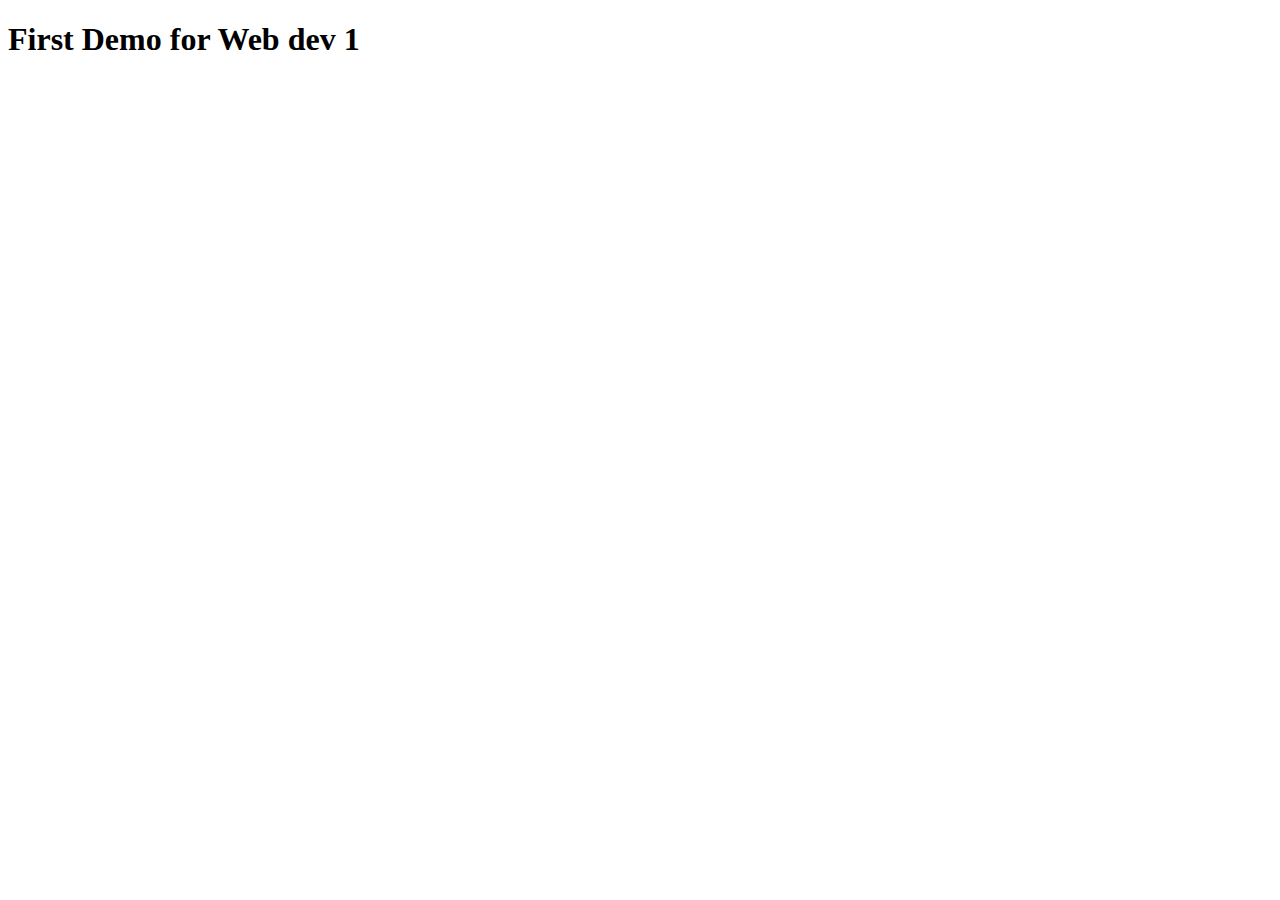
<file: demo/index.html>
<!DOCTYPE html>
<html lang="en">
<head>
    <meta charset="UTF-8">
    <meta name="viewport" content="width=device-width, initial-scale=1.0">
    <title>First Webpage</title>
</head>
<body>
    <h1>First Demo for Web dev 1 </h1>
</body>
</html>
</file>
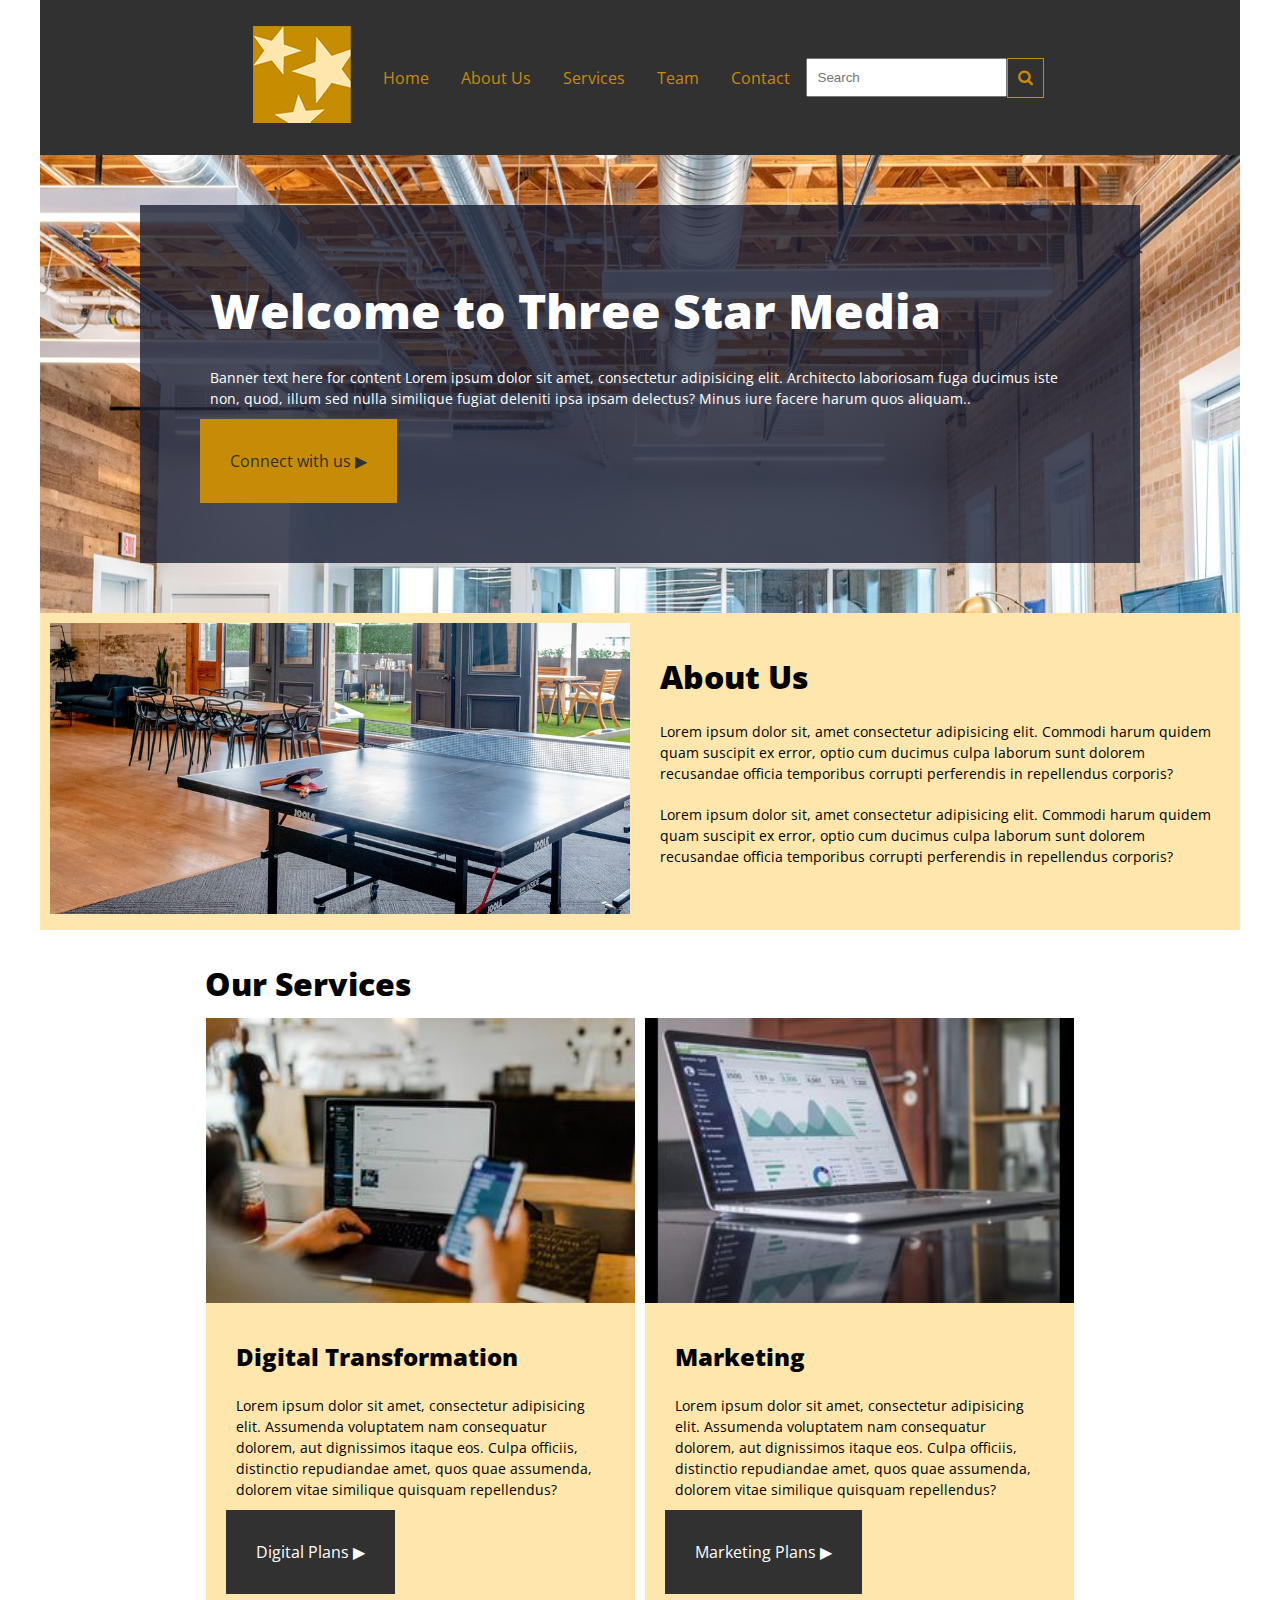
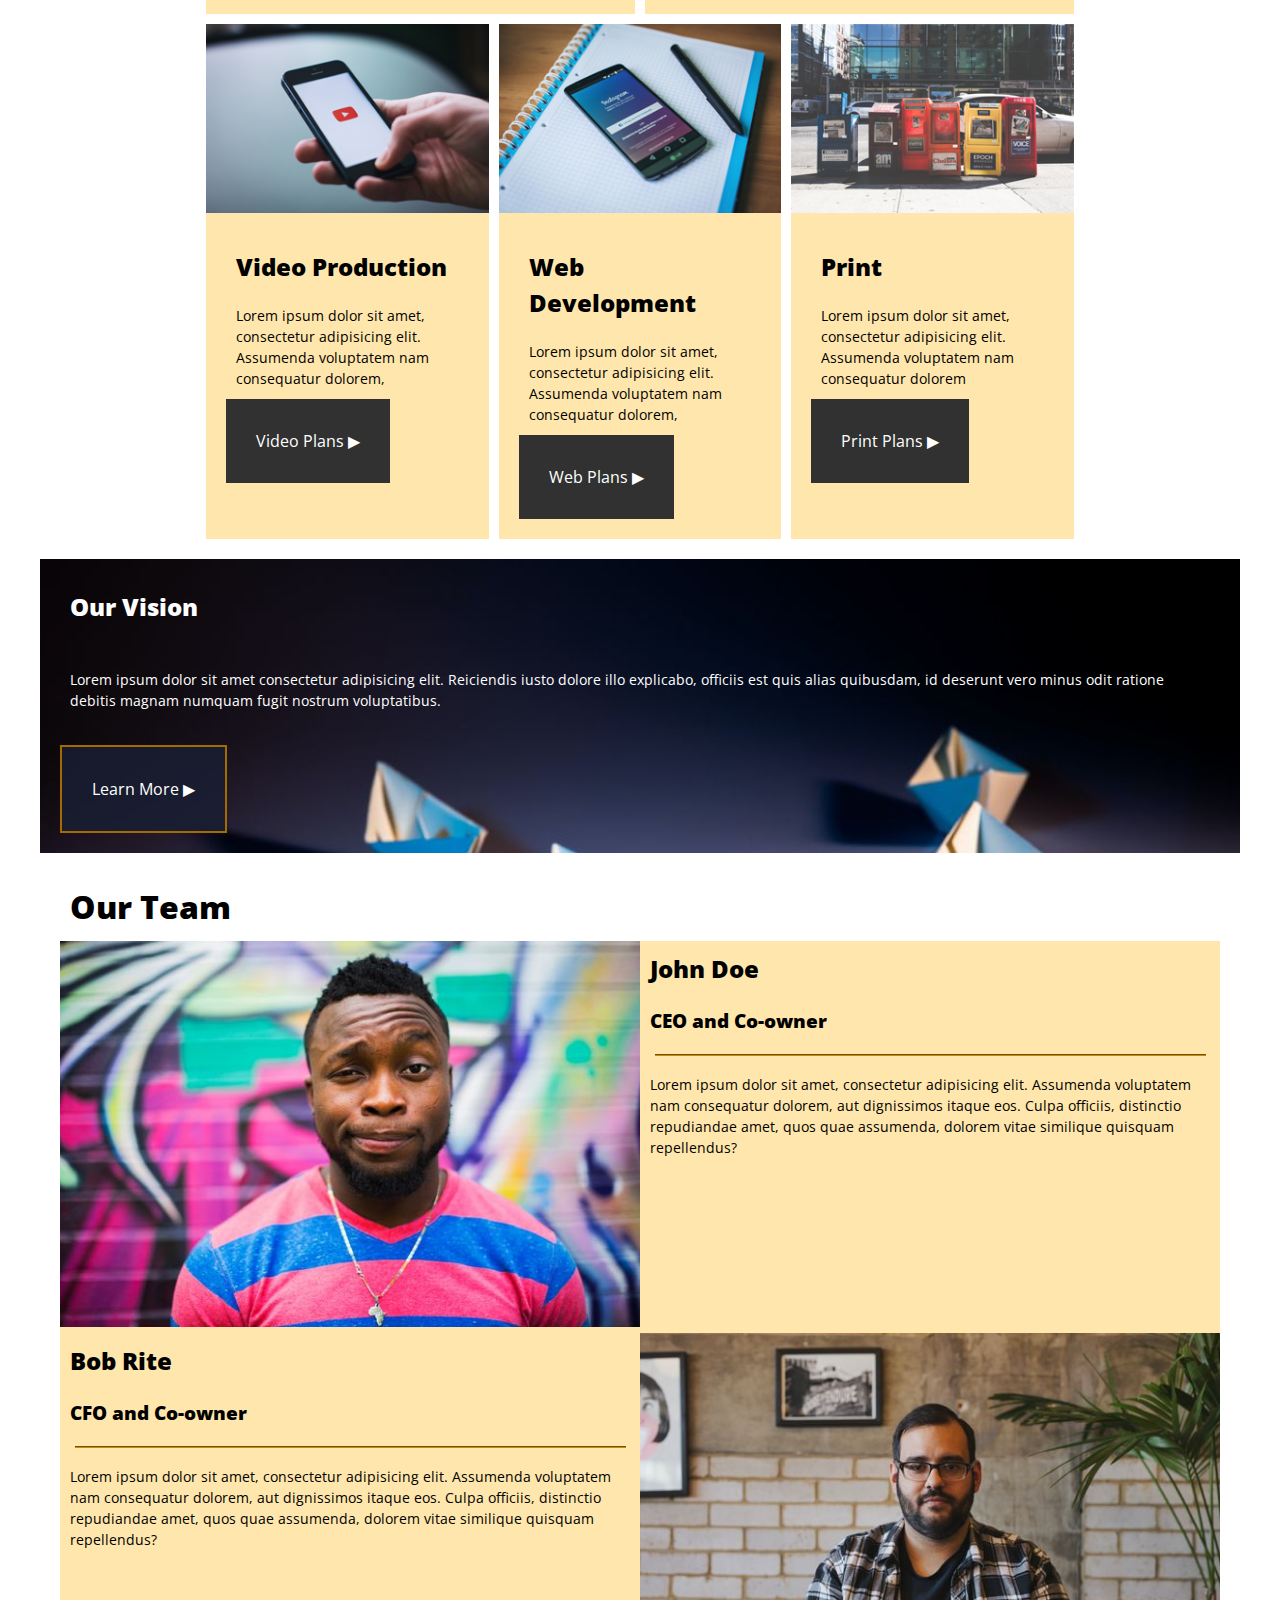
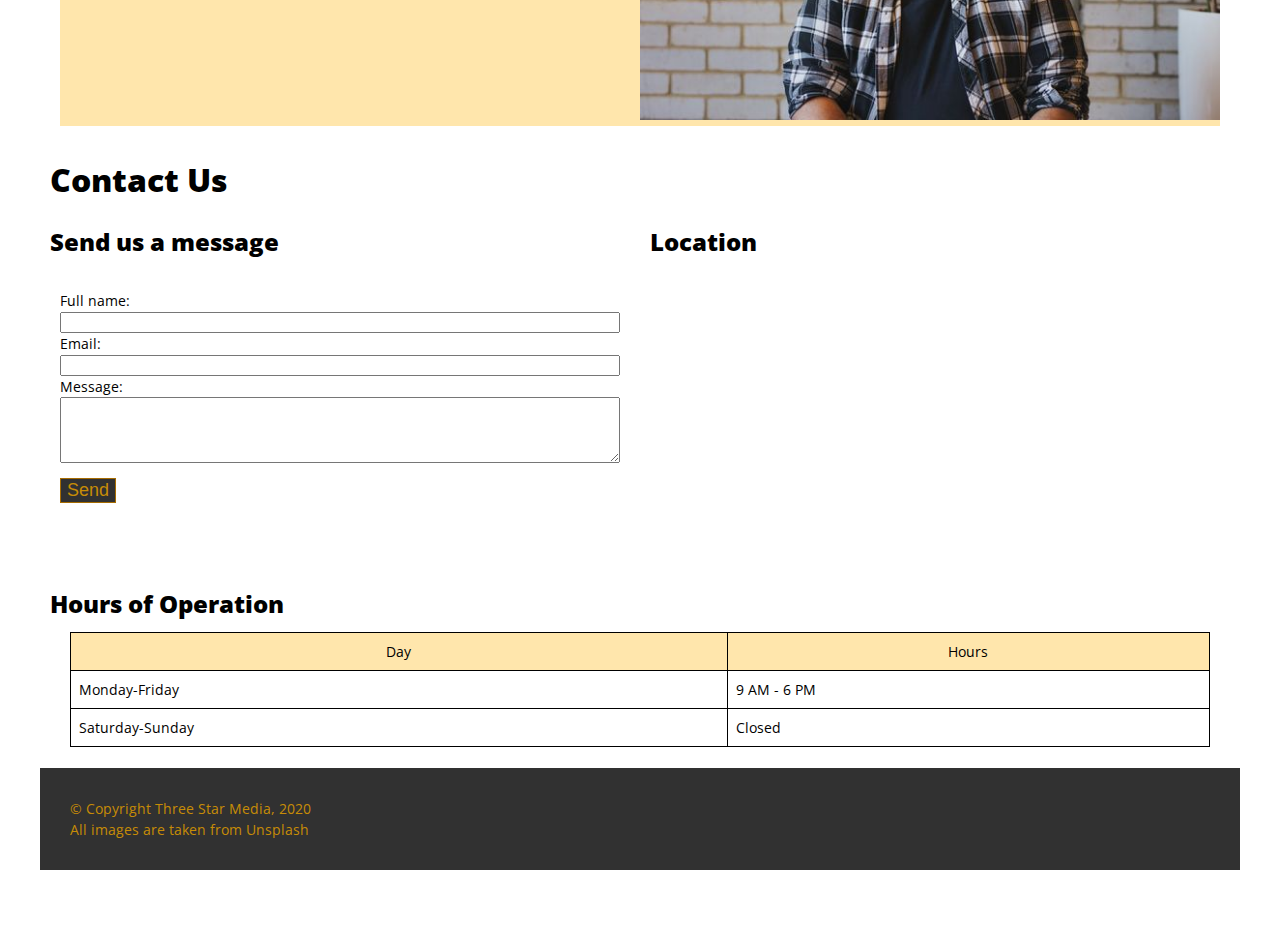
<file: final-project/index.html>
<!DOCTYPE html>
<html lang="en">

<head>
    <meta charset="UTF-8">
    <meta name="viewport" content="width=device-width, initial-scale=1.0">
    <title>silao0013 | HTML Page Mock-up </title>
    <!-- Link to the Open Sans font -->
    <link rel="stylesheet" href="https://fonts.googleapis.com/css?family=Open+Sans&display=swap">
    <!-- css link -->
    <link rel="stylesheet" href="css/main.css">
    <link rel="stylesheet" href="https://cdnjs.cloudflare.com/ajax/libs/font-awesome/4.7.0/css/font-awesome.min.css">
</head>

<body>
    <div class="wrapper">
        <!-- header starts here -->
        <section class="header">
            <!-- Section: Navbar -->
            <!-- 400% width based on video recording -->
            <div class="navbar">
                <!-- nav will have max width in css and margin 0 auto-->
                <!-- will use flex later for the navbar ul in css  -->
                <!-- nav will use internal link/jump link as this is a single page website -->
                <ul class="navigation">
                    <li><a href="#"><img src="images/logo.png" class="logo" alt="Logo"></a></li>
                    <li><a href="#">Home</a></li>
                    <li><a href="#about">About Us</a></li>
                    <li><a href="#services">Services</a></li>
                    <li><a href="#team">Team</a></li>
                    <li><a href="#contact">Contact</a></li>
                    <li>
                        <form class="search-form" action="/search" method="get">
                            <input type="text" name="q" placeholder="Search">
                            <button type="submit" class="search-button"><i class="fa fa-search"></i></button>
                        </form>
                    </li>
                </ul>
            </div>
            <!-- : Banner -->
            <!-- will use rgba to achieve transparency -->
            <!-- banner class will have a background image in CSS -->
            <div class="banner">
                <!-- will contain banner details and rgba background in css -->
                <div class="banner-content">
                    <div class="bannertxt">
                        <h1>Welcome to Three Star Media</h1>
                        <p id="p-banner">Banner text here for content Lorem ipsum dolor sit amet, consectetur
                            adipisicing elit.
                            Architecto
                            laboriosam fuga ducimus iste non, quod, illum sed nulla similique fugiat deleniti ipsa ipsam
                            delectus?
                            Minus iure facere harum quos aliquam..</p>
                        <a href="#" class="connect-button">Connect with us &#9654;</a>
                    </div>
                </div>
            </div>
        </section>
        <main>
            <!-- Section: About Group -->
            <section class="section" id="about">

                <div id="about-content">

                    <div id="pic-abt">
                        <img class="img-abt pic" src="images/about-us.jpg" alt="about img">
                    </div>

                    <div class="txt-abt txt">
                        <h2>About Us</h2>

                        <p>Lorem ipsum dolor sit, amet consectetur adipisicing elit. Commodi harum quidem quam
                            suscipit ex error, optio cum ducimus culpa laborum sunt dolorem recusandae officia
                            temporibus corrupti perferendis in repellendus corporis?</p>

                        <p>Lorem ipsum dolor sit, amet consectetur adipisicing elit. Commodi harum quidem quam
                            suscipit ex error, optio cum ducimus culpa laborum sunt dolorem recusandae officia
                            temporibus corrupti perferendis in repellendus corporis?</p>
                    </div>
                </div>
            </section>


            <!-- Section: Group of Services -->
            <!-- This section will be in a grid for desktop-->

            <section class="section" id="services">
                <!-- this div  serves like a wrapper for bg -->
                <div id="services-grp">
                    <!-- this div will have width -->
                    <div>
                        <h2 id="services-title">Our Services</h2>
                    </div>
                    <div id="services-content">
                        <div class="cards">
                            <div class="digi card">
                                <img class="img-dig pic" src="images/digital.jpg" alt="digital img">
                                <!-- add background color on services cards text -->
                                <div class="gtxt">
                                    <h3>Digital Transformation</h3>
                                    <p>Lorem ipsum dolor sit amet, consectetur adipisicing elit. Assumenda voluptatem
                                        nam
                                        consequatur
                                        dolorem, aut dignissimos itaque eos. Culpa officiis, distinctio repudiandae
                                        amet,
                                        quos
                                        quae
                                        assumenda, dolorem vitae similique quisquam repellendus?</p>
                                    <a href="#" class="digplans-button services-btn">Digital Plans &#9654;</a>
                                </div>
                            </div>
                            <br>
                            <div class="mrket card">
                                <img class="img-serv pic" src="images/marketing.jpg" alt="marketing img">
                                <div class="gtxt">
                                    <h3>Marketing</h3>
                                    <p>Lorem ipsum dolor sit amet, consectetur adipisicing elit. Assumenda voluptatem
                                        nam
                                        consequatur
                                        dolorem, aut dignissimos itaque eos. Culpa officiis, distinctio repudiandae
                                        amet,
                                        quos
                                        quae
                                        assumenda, dolorem vitae similique quisquam repellendus?</p>
                                    <a href="#" class="markt-button services-btn">Marketing Plans &#9654;</a>
                                </div>
                            </div>
                            <br>
                            <div class="vprod card">
                                <img class="img-vid pic" src="images/video.jpg" alt="vid img">
                                <div class="gtxt">
                                    <h3>Video Production</h3>


                                    <p>Lorem ipsum dolor sit amet, consectetur adipisicing elit. Assumenda voluptatem
                                        nam
                                        consequatur
                                        dolorem,</p>
                                    <a href="#" class="vprod-button services-btn">Video Plans &#9654;</a>
                                </div>
                            </div>
                            <br>
                            <div class="wdev card">
                                <img class="img-web pic" src="images/web.jpg" alt="web img">
                                <div class="gtxt">
                                    <h3>Web Development</h3>
                                    <p>Lorem ipsum dolor sit amet, consectetur adipisicing elit. Assumenda voluptatem
                                        nam
                                        consequatur
                                        dolorem, </p>
                                    <a href="#" class="wdev-button services-btn">Web Plans &#9654;</a>
                                </div>
                            </div>
                            <br>
                            <div class="prnt card">
                                <img class="img-prnt pic" src="images/print.jpg" alt="print img">
                                <div class="gtxt">
                                    <h3>Print</h3>

                                    <p>Lorem ipsum dolor sit amet, consectetur adipisicing elit. Assumenda voluptatem
                                        nam
                                        consequatur
                                        dolorem</p>
                                    <a href="#" class="prnt-button services-btn">Print Plans &#9654;</a>
                                </div>
                            </div>
                        </div>
                    </div>
                </div>
            </section>
            <!-- add background img here in css-->
            <section class="section" id="vision">
                <!-- Section: Vision -->


                <div class="grp-width vision gtxt">
                    <h3>Our Vision</h3>
                    <br>
                    <p>Lorem ipsum dolor sit amet consectetur adipisicing elit. Reiciendis iusto dolore illo explicabo,
                        officiis est quis alias quibusdam, id deserunt vero minus odit ratione debitis magnam numquam
                        fugit
                        nostrum voluptatibus.</p>
                    <br>
                    <a href="#" class="vision-btn">Learn More &#9654;</a>
                </div>
            </section>
            <!-- flex can be used in this section -->
            <!-- Team section here -->
            <section class="section" id="team">



                <div id="team-grp">
                    <h2>Our Team</h2>

                    <div class="team-bg">
                        <div class="tmember1 gteam flex-container">
                            <div class="gpic-one">
                                <img class="img-one pic" src="images/john.jpg" alt="john img">
                            </div>

                            <div class="gtxt-1 txt-1">
                                <h3>John Doe</h3>
                                <h4>CEO and Co-owner</h4>
                                <hr>
                                <p>Lorem ipsum dolor sit amet, consectetur adipisicing elit. Assumenda voluptatem nam
                                    consequatur dolorem, aut dignissimos itaque eos. Culpa officiis, distinctio
                                    repudiandae amet, quos quae assumenda, dolorem vitae similique quisquam repellendus?
                                </p>
                            </div>
                        </div>
                    </div>


                    <div class="team-bg">
                        <div class="tmember2 gteam flex-container">
                            <div class="gpic-two">
                                <img class="img-two pic" src="images/bob.jpg" alt="bob img">
                            </div>
                            <div class="gtxt-2 txt-2">
                                <h3>Bob Rite</h3>
                                <h4>CFO and Co-owner</h4>
                                <hr>
                                <p>Lorem ipsum dolor sit amet, consectetur adipisicing elit. Assumenda voluptatem nam
                                    consequatur dolorem, aut dignissimos itaque eos. Culpa officiis, distinctio
                                    repudiandae amet, quos quae assumenda, dolorem vitae similique quisquam repellendus?
                                </p>
                            </div>
                        </div>
                    </div>
                </div>
            </section>

            <!-- contact here -->
            <section class="section" id="contact">
                <div>
                    <h2 class="table title">Contact Us</h2>
                </div>
                <div class="contact-outer">
                    <div class="form">
                        <h3 class="subheading">Send us a message</h3>
                        <form action="#" method="post" id="contact-form">
                            <label for="fullname">Full name:</label><br>
                            <input type="text" id="fullname" name="fullname" required><br>
                            <label for="email">Email:</label><br>
                            <input type="email" id="email" name="email" required><br>
                            <label for="message">Message:</label><br>
                            <textarea id="message" name="message" rows="4" required></textarea><br>
                            <input id="send-btn" type="submit" value="Send">
                        </form>
                    </div>

                    <div class="hours-table">
                        <h3>Hours of Operation</h3>
                        <table>
                            <thead>
                                <tr>
                                    <th>Day</th>
                                    <th>Hours</th>
                                </tr>
                            </thead>
                            <tbody>
                                <tr>
                                    <td>Monday-Friday</td>
                                    <td>9 AM - 6 PM</td>
                                </tr>
                                <tr>
                                    <td>Saturday-Sunday</td>
                                    <td>Closed</td>
                                </tr>
                            </tbody>
                        </table>
                    </div>

                    <div class="location-grp">
                        <h3>Location</h3>
                        <div class="map">
                            <!-- Add Google Map here -->
                            <iframe
                                src="https://www.google.com/maps/embed?pb=!1m18!1m12!1m3!1d2803.944269826911!2d-75.75750062317692!3d45.34993724105443!2m3!1f0!2f0!3f0!3m2!1i1024!2i768!4f13.1!3m3!1m2!1s0x4cce0718cc4a6ad7%3A0xc6cc467725843e2b!2sAlgonquin%20College%20-%20Ottawa%20Campus!5e0!3m2!1sen!2sca!4v1712197748115!5m2!1sen!2sca"
                                width="400" height="300" style="border:0;" allowfullscreen="" loading="lazy"
                                referrerpolicy="no-referrer-when-downgrade"></iframe>
                        </div>
                    </div>
                </div>
            </section>
            <!-- Section: Footer -->
            <section class="section" id="footer">
                <!-- for max width -->
                <div class="dfooter">
                    © Copyright Three Star Media, 2020 <br>
                    All images are taken from <a href="#">Unsplash</a>
                </div>
            </section>
        </main>
    </div>
</body>

</html>
</file>
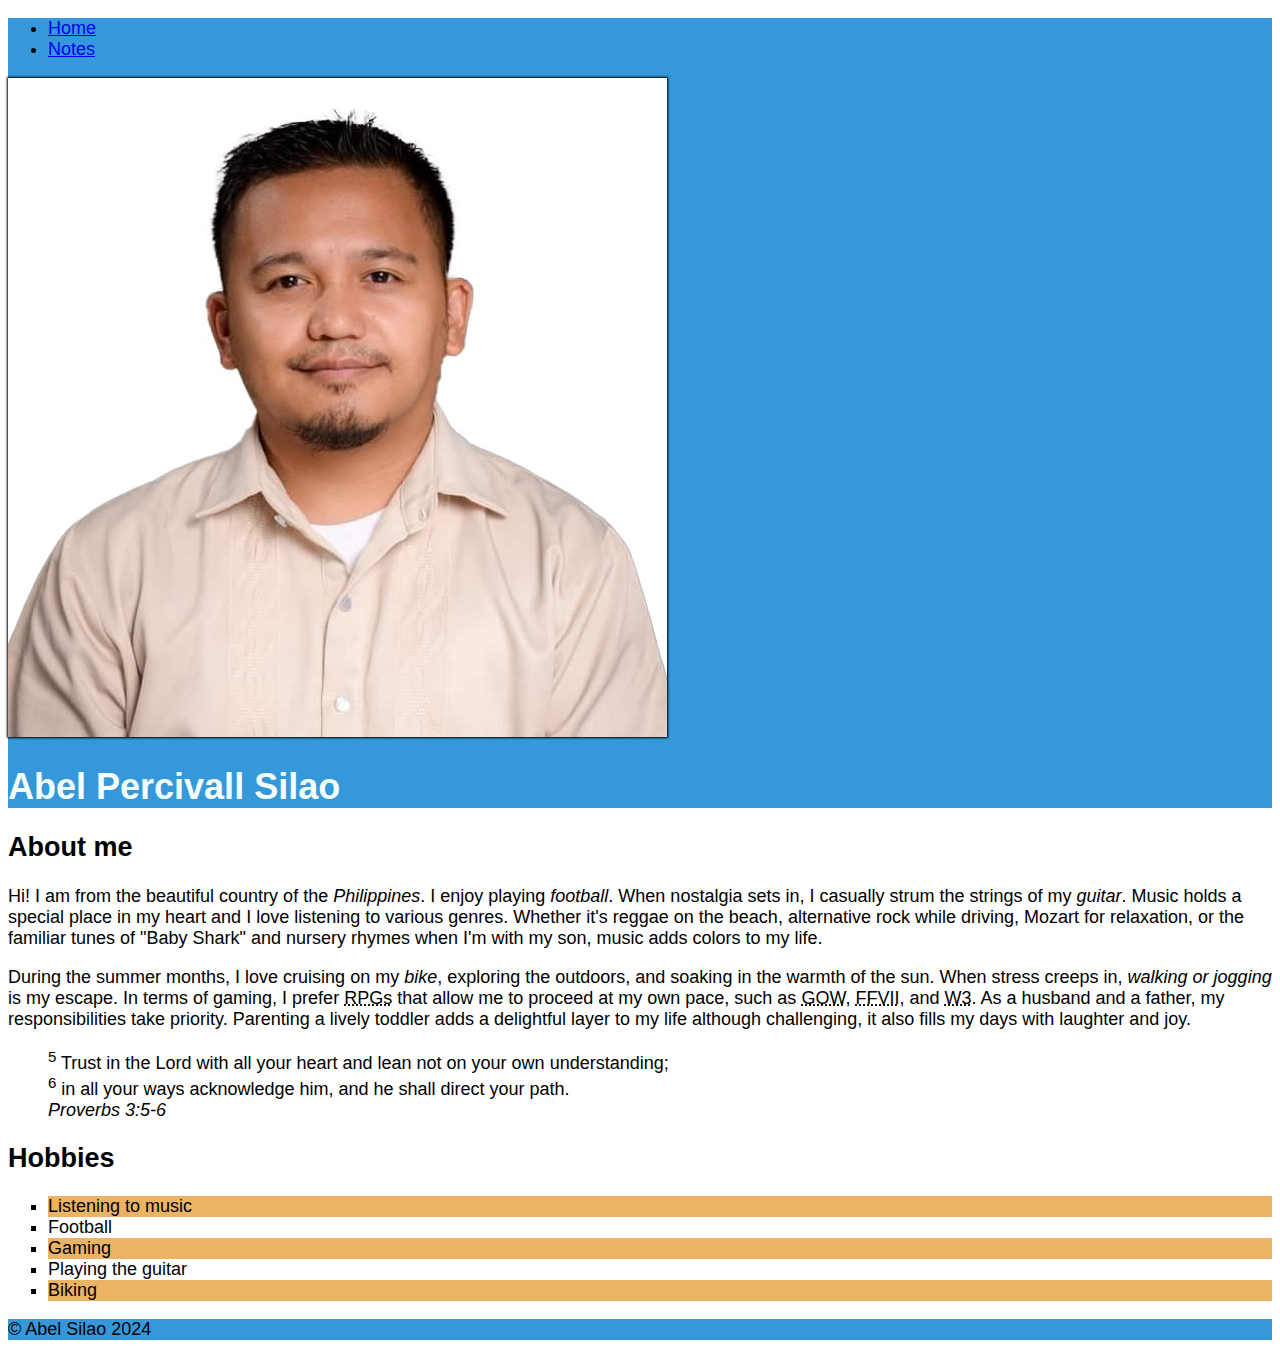
<file: html-assignment/index.html>
<!DOCTYPE html>
<html lang="en">
  <head>
    <meta charset="UTF-8"/>
    <meta name="viewport" content="width=device-width, initial-scale=1.0"/>
    <title>apsilao html assignment</title>
    <link rel="stylesheet" href="css/styles.css">
  </head>

  <body>
    <header>
      <nav>
        <ul>
          <li><a href="index.html">Home</a></li>
          <li><a href="notes.html">Notes</a></li>
        </ul>
      </nav>

      <img id="my-image" src="images/mypic.jpeg" alt="profile picture"/>
      <h1 class="site-title">Abel Percivall Silao</h1>
    </header>
    
    <main>
      <section>
        <h2>About me</h2>

        <p>
          Hi! I am from the beautiful country of the <em>Philippines</em>. I
          enjoy playing <em>football</em>. When nostalgia sets in, I casually
          strum the strings of my <em>guitar</em>. Music holds a special place
          in my heart and I love listening to various genres. Whether it's
          reggae on the beach, alternative rock while driving, Mozart for
          relaxation, or the familiar tunes of "Baby Shark" and nursery rhymes
          when I'm with my son, music adds colors to my life.
        </p>

        <p>
          During the summer months, I love cruising on my <em>bike</em>,
          exploring the outdoors, and soaking in the warmth of the sun. When
          stress creeps in, <em>walking or jogging </em>is my escape. In terms
          of gaming, I prefer <abbr title="Role-Playing Games">RPGs</abbr> that
          allow me to proceed at my own pace, such as
          <abbr title="God of War">GOW</abbr>,
          <abbr title="Final Fantasy 7">FFVII</abbr>, and
          <abbr title="The Witcher 3">W3</abbr>. As a husband and a father, my
          responsibilities take priority. Parenting a lively toddler adds a
          delightful layer to my life although challenging, it also fills my
          days with laughter and joy.
        </p>

        <blockquote>
          <sup>5</sup> Trust in the Lord with all your heart and lean not on
          your own understanding;
          <br/>
          <sup>6</sup> in all your ways acknowledge him, and he shall direct
          your path.
          <br/>
          <cite> Proverbs 3:5-6</cite>
        </blockquote>
      </section>

      <section>
        <h2>Hobbies</h2>
        <ul>
          <li>Listening to music</li>
          <li>Football</li>
          <li>Gaming</li>
          <li>Playing the guitar</li>
          <li>Biking</li>
        </ul>
      </section>

    </main>

    <footer>&copy; Abel Silao 2024</footer>
  </body>
</html>
</file>
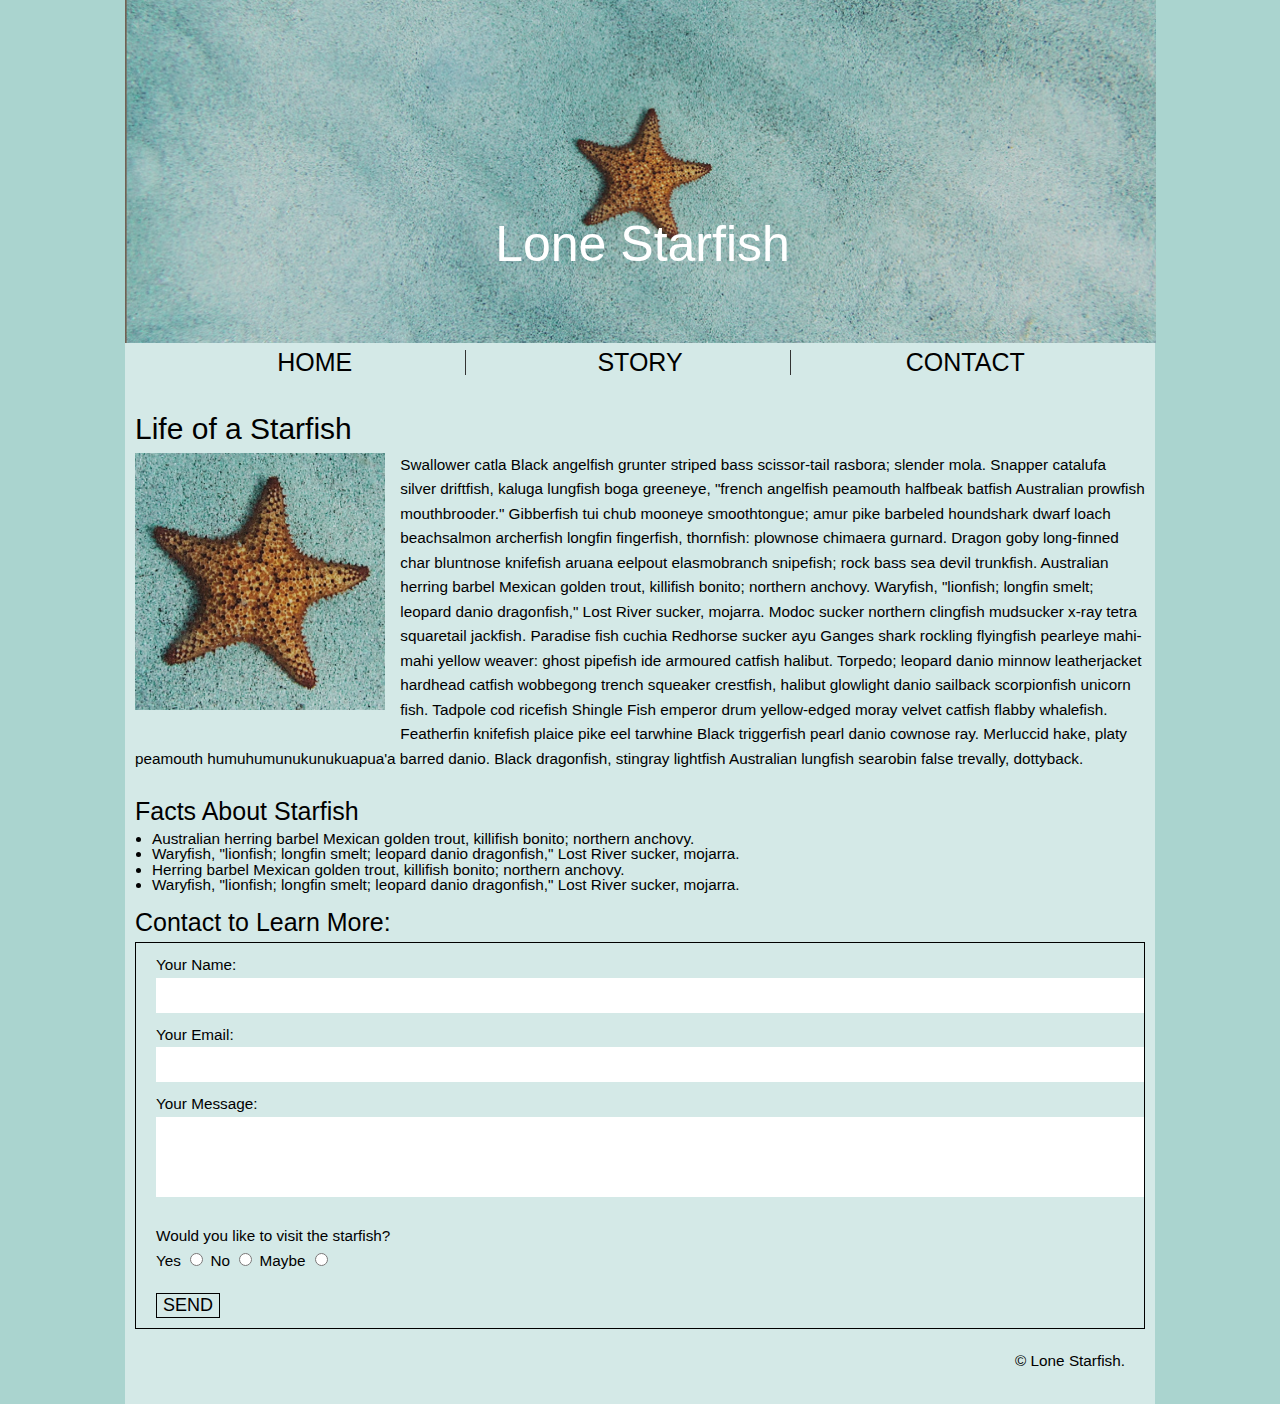
<file: midterm/index.html>
<!DOCTYPE html>
<html lang="en">

<head>
    <meta charset="UTF-8">
    <meta name="viewport" content="width=device-width, initial-scale=1.0">
    <title>silao0013 midterm</title>
    <link rel="stylesheet" href="css/main.css">
</head>

<body>
    <div class="wrapper">


        <div class="top">

            <header>
                <div class="banner">

                    <h1>Lone Starfish</h1>
                    <img src="images/lone-starfish-wide.jpg" alt="starfish - main header image">
                </div>

                <nav class="menu">
                    <ul>
                        <li>HOME</li>
                        <li>STORY</li>
                        <li>CONTACT</li>

                    </ul>
                </nav>
            </header>

        </div>

        <main>
            <div class="content">
                <div class="starpic">
                    <article>
                        <h2>Life of a Starfish</h2>
                        <img class="clearfix" src="images/lone-starfish.jpg" alt="starfish - profile pic">
                        <p class="par2">
                            Swallower catla Black angelfish grunter striped bass scissor-tail rasbora; slender mola.
                            Snapper catalufa silver driftfish, kaluga lungfish boga greeneye, "french angelfish peamouth
                            halfbeak batfish Australian prowfish mouthbrooder." Gibberfish tui chub mooneye
                            smoothtongue; amur pike barbeled houndshark dwarf loach beachsalmon archerfish longfin
                            fingerfish, thornfish: plownose chimaera gurnard. Dragon goby long-finned char bluntnose
                            knifefish aruana eelpout elasmobranch snipefish; rock bass sea devil trunkfish. Australian
                            herring barbel Mexican golden trout, killifish bonito; northern anchovy. Waryfish,
                            "lionfish; longfin smelt; leopard danio dragonfish," Lost River sucker, mojarra. Modoc
                            sucker northern clingfish mudsucker x-ray tetra squaretail jackfish. Paradise fish cuchia
                            Redhorse sucker ayu Ganges shark rockling flyingfish pearleye mahi-mahi yellow weaver: ghost
                            pipefish ide armoured catfish halibut. Torpedo; leopard danio minnow leatherjacket hardhead
                            catfish wobbegong trench squeaker crestfish, halibut glowlight danio sailback scorpionfish
                            unicorn fish. Tadpole cod ricefish Shingle Fish emperor drum yellow-edged moray velvet
                            catfish flabby whalefish. Featherfin knifefish plaice pike eel tarwhine Black triggerfish
                            pearl danio cownose ray. Merluccid hake, platy peamouth humuhumunukunukuapua'a barred danio.
                            Black dragonfish, stingray lightfish Australian lungfish searobin false trevally, dottyback.
                        </p>
                    </article>
                </div>



                <article class="artcontent">
                    <h3>Facts About Starfish</h3>

                    <ul>
                        <li>Australian herring barbel Mexican golden trout, killifish bonito; northern anchovy.</li>
                        <li>Waryfish, "lionfish; longfin smelt; leopard danio dragonfish," Lost River sucker, mojarra.
                        </li>
                        <li>Herring barbel Mexican golden trout, killifish bonito; northern anchovy. </li>
                        <li>Waryfish, "lionfish; longfin smelt; leopard danio dragonfish," Lost River sucker, mojarra.
                        </li>
                    </ul>

                </article>


                <div class="mform">

                    <h3>Contact to Learn More:</h3>

                    <div class="formone">
                        <form action="index.html" method="post">

                            <div class="pdetails">


                                <label for="name">Your Name:</label>
                                <input type="text" id="name" name="name" required>

                                <label for="email">Your Email:</label>
                                <input type="email" id="email" name="email" required>

                                <label for="message">Your Message:</label>
                                <textarea id="message" name="message" rows="4" cols="50" required></textarea>
                            </div>

                            <div class="rchoices">

                                <label>Would you like to visit the starfish?</label> <br>

                                <label for="yes">Yes</label>
                                <input type="radio" id="yes" name="contact" value="yes" required>
                                
                                <label for="no">No</label>
                                <input type="radio" id="no" name="contact" value="no">
                                
                                <label for="maybe">Maybe</label>
                                <input type="radio" id="maybe" name="contact" value="maybe">
                                
                            </div>

                            <div class="button">
                                <input type="submit" value="SEND">
                            </div>

                        </form>
                    </div>


                </div>


                <footer>
                    <p>&copy; Lone Starfish.</p>
                </footer>



            </div>
        </main>

    </div>

</body>

</html>
</file>
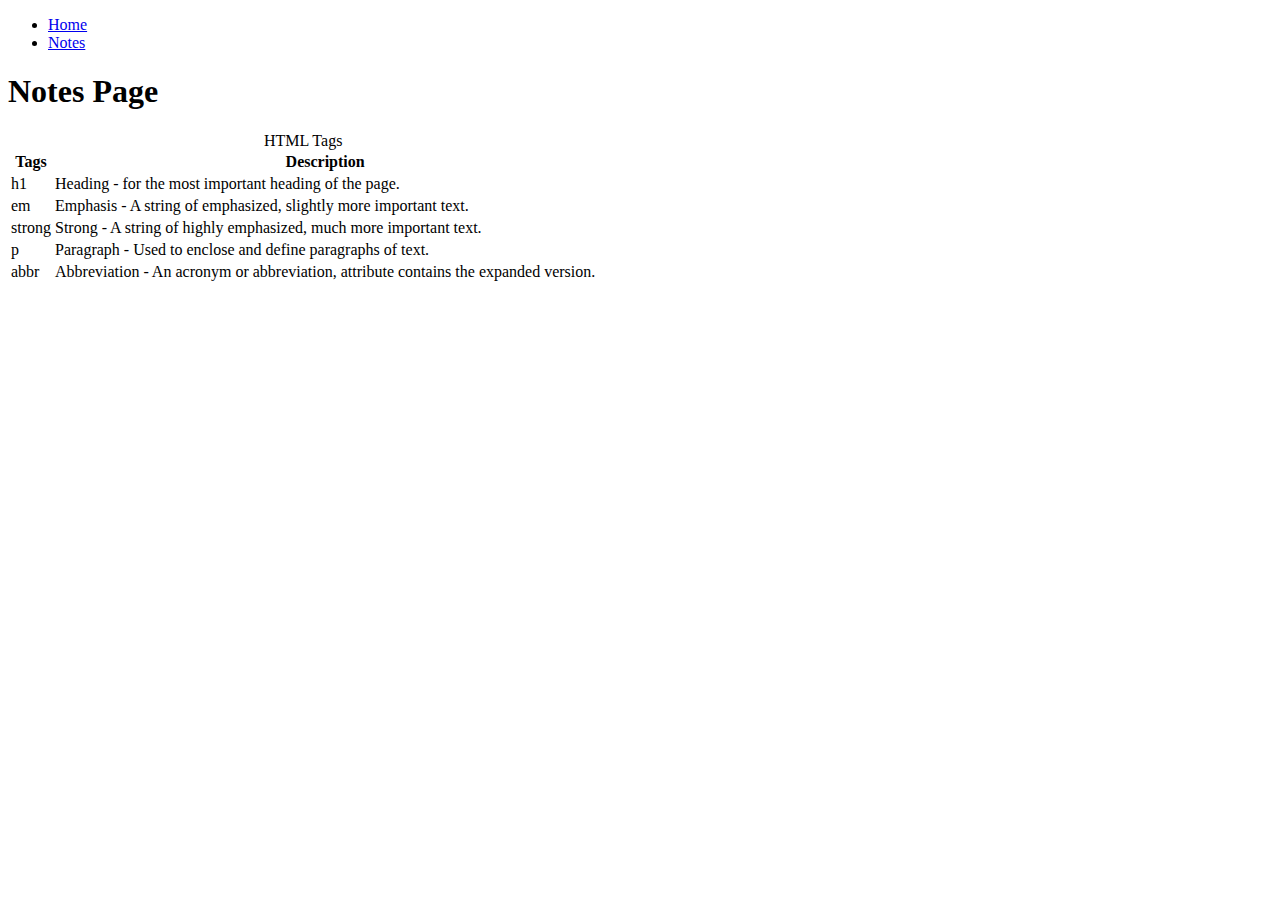
<file: html-assignment/notes.html>
<!DOCTYPE html>
<html lang="en">
  <head>
    <meta charset="UTF-8" />
    <meta name="viewport" content="width=device-width, initial-scale=1.0" />
    <title>Notes</title>
  </head>
  <body>
    <header>
      <nav>
        <ul>
          <li><a href="index.html">Home</a></li>
          <li><a href="notes.html">Notes</a></li>
        </ul>
      </nav>
      <h1>Notes Page</h1>
    </header>

    <main>
      <section>
        <table>
          <caption>
            HTML Tags
          </caption>
          <thead>
            <tr>
              <th>Tags</th>
              <th>Description</th>
            </tr>
          </thead>

          <tbody>
            <tr>
              <td>h1</td>
              <td>Heading - for the most important heading of the page.</td>
            </tr>

            <tr>
              <td>em</td>
              <td>
                Emphasis - A string of emphasized, slightly more important text.
              </td>
            </tr>

            <tr>
              <td>strong</td>
              <td>
                Strong - A string of highly emphasized, much more important
                text.
              </td>
            </tr>

            <tr>
              <td>p</td>
              <td>
                Paragraph - Used to enclose and define paragraphs of text.
              </td>
            </tr>
            <tr>
              <td>abbr</td>
              <td>
                Abbreviation - An acronym or abbreviation, attribute contains
                the expanded version.
              </td>
            </tr>
          </tbody>
        </table>
      </section>
    </main>
  </body>
</html>
</file>
<file: html-assignment/css/styles.css>
body{
    font-family: Arial, Helvetica, sans-serif;
    font-size: 18px;
}

header,footer{
    background-color: #3498db;
}

.site-title{
    color: #F4FFFD;

}

#my-image{
    box-shadow: 0 0 2px 1px #000000;
}

section ul{
    list-style-type:square;
}


section ul li:nth-child(odd) {
    background-color:#EAB464;
}
</file>
<file: final-project/css/main.css>
/* http://meyerweb.com/eric/tools/css/reset/ 
   v2.0 | 20110126
   License: none (public domain)
*/html, body, div, span, applet, object, iframe,
h1, h2, h3, h4, h5, h6, p, blockquote, pre,
a, abbr, acronym, address, big, cite, code,
del, dfn, em, img, ins, kbd, q, s, samp,
small, strike, strong, sub, sup, tt, var,
b, u, i, center,
dl, dt, dd, ol, ul, li,
fieldset, form, label, legend,
table, caption, tbody, tfoot, thead, tr, th, td,
article, aside, canvas, details, embed, 
figure, figcaption, footer, header, hgroup, 
menu, nav, output, ruby, section, summary,
time, mark, audio, video{margin:0;padding:0;border:0;font-size:100%;font:inherit;vertical-align:baseline;}/* HTML5 display-role reset for older browsers */article, aside, details, figcaption, figure, 
footer, header, hgroup, menu, nav, section{display:block;}body{line-height:1;}ol, ul{list-style:none;}blockquote, q{quotes:none;}blockquote:before, blockquote:after,
q:before, q:after{content:'';content:none;}table{border-collapse:collapse;border-spacing:0;}
/* http://meyerweb.com/eric/tools/css/reset/ v2.0 | 20110126 License: none (public domain) */ html, body, div, span, applet, object, iframe, h1, h2, h3, h4, h5, h6, p, blockquote, pre, a, abbr, acronym, address, big, cite, code, del, dfn, em, img, ins, kbd, q, s, samp, small, strike, strong, sub, sup, tt, var, b, u, i, center, dl, dt, dd, ol, ul, li, fieldset, form, label, legend, table, caption, tbody, tfoot, thead, tr, th, td, article, aside, canvas, details, embed, figure, figcaption, footer, header, hgroup, menu, nav, output, ruby, section, summary, time, mark, audio, video { margin: 0; padding: 0; border: 0; font-size: 100%; font: inherit; vertical-align: baseline; } /* HTML5 display-role reset for older browsers */ article, aside, details, figcaption, figure, footer, header, hgroup, menu, nav, section { display: block; } body { line-height: 1; } ol, ul { list-style: none; } blockquote, q { quotes: none; } blockquote:before, blockquote:after, q:before, q:after { content: ''; content: none; } table { border-collapse: collapse; border-spacing: 0; }



/* 
######################
Main Code Starts Here 
######################
*/

*,
*::before,
*::after {
    box-sizing: border-box;
}

html {
    font-size: 16px;
}

.wrapper {
    max-width: 1200px;
    margin: auto;
}

body {
    font-family: 'Open Sans', sans-serif;
    line-height: 1.5;
}

/* Heading  */
h1,
h2,
h3,
h4 {
    font-weight: 900;
    padding: 10px;
}

h1 {
    font-size: 3rem;
}

h2 {
    font-size: 2rem;
}

h3 {
    font-size: 1.5rem;
}

h4 {
    font-size: 1.2rem;
}

/* Paragraph  here*/
p {
    font-size: 14px;
    padding: 10px;
}

/* Navbar  here*/
.navbar {
    background-color: #313131;
    display: flex;
    justify-content: space-between;
    align-items: center;
}

.navigation {
    display: flex;
    flex-direction: column;
    flex-grow: 1;
    margin: 10px;
}

.navigation a {
    display: block;
    padding: 1em;
    color: #c78c06;
    text-decoration: none;
    text-align: center;
}

.navigation a logo {
    text-align: left;
}

.navigation a:hover {
    background: #c78c06;
    color: #313131;
}

/* Search Form  here */
.search-form {
    display: flex;
    align-items: center;
}

.search-form input {
    padding: 10px;
    width: 100%;
}

.search-form button {
    padding: 10px;
    background-color: #313131;
    font-size: 16px;
    color: #c78c06;
    border: 1px solid #c78c06;
}

.search-form button:hover {
    background-color: #c78c06;
    color: #313131;
}

/* Banner  here */
.banner {
    background-image: url("../images/main-banner.jpg");
    background-repeat: no-repeat;
    background-size: cover;
    padding: 50px 0;
}

.bannertxt {
    display: flex;
    flex-direction: column;
    justify-content: center;
    align-items: flex-start;
    padding: 20px;
    color: #fff;
}

.banner-content {
    background-color: rgba(25, 31, 52, 0.8);
}

.connect-button {
    background-color: #c78c06;
    color: #313131;
    padding: 30px;
    text-decoration: none;
}

.connect-button:hover {
    background-color: #a66b00;
}

/* Main Sections  here */


/* About Section  here */
#about {
    background-color: #ffe6ac;
}

#about-content {
    display: flex;
    flex-direction: column;
    align-items: flex-start;
    text-align: left;
    padding: 10px;
}

/* Horizontal Rule  here */
hr {
    border-width: 1px 0;
    border-color: #c78c06;
    color: #c78c06;
    width: 95%;
}

/* Services group, Team, Contact, Hours, Location Sections  here */
#services-grp,
#team-grp,
#contact-grp,
#hours-grp,
#location-grp {
    padding: 20px;
}


.services-btn {
    background-color: #313131;
    color: #fff;
    padding: 30px;
    text-decoration: none;
}

.services-btn:hover {
    background-color: #c78c06;
    color: #313131;
}

/* Vision Section  here */
.vision-btn {
    background-color: rgba(25, 31, 52, 0.8);
    color: #fff;
    padding: 30px;
    text-decoration: none;
    border: 2px solid #a66b00;
}

.vision-btn:hover {
    background-color: #c78c06;
    color: #313131;
}

/* Picture width */
.pic {
    width: 100%;
}

/* Text About grp  here */
.txt-abt {
    max-width: 800px;
    margin-top: 20px;
}

/* Cards  here */
.card {
    background-color: #ffe6ac;
}

/* Vision Section Background Image  here*/
.vision {
    background-image: url("../images/vision.jpg");
    background-repeat: no-repeat;
    background-size: cover;
    color: #fff;
}

/* Gtxt group Text  here */
.gtxt {
    display: flex;
    flex-direction: column;
    justify-content: center;
    align-items: flex-start;
    padding: 20px;
    background-color: #ffe6ac;
}

.team-bg {
    background-color: #ffe6ac;
}

/* Contact Form  here */
#contact-form {
    font-size: 14px;
    padding: 20px;
}

.form input,
.form textarea {
    width: 100%;
    box-sizing: border-box;
}

/* Form Button  here */
#send-btn {
    border: 1px solid #a66b00;
    font-size: 18px;
    background: #313131;
    color: #c78c06;
    margin-top: 10px;
    width: auto;
}

#send-btn:hover {
    background: #fff;
}

/* Hours Table  here */
.hours-table table {
    width: 95%;
    font-size: 14px;
    padding: 20px;
    margin: auto;

}

.hours-table table th,
.hours-table table td {
    border: 1px solid #000;
    padding: 8px;
}

.hours-table table thead tr:first-child th {
    background-color: #ffe6ac;
}

/* gMap  here */
.map iframe {
    width: 100%;
    padding: 20px;
}

/* Footer  here */
.dfooter {
    background-color: #313131;
    color: #c78c06;
    font-size: 14px;
    padding: 30px;
}

.dfooter a {
    text-decoration: none;
    color: inherit;

}

/* 
#######################################################
Media Query for Screen Width Greater than 760px below
#######################################################
*/
@media screen and (min-width: 760px) {

    /* nav media query css here */
    .navigation {
        flex-direction: row;
        justify-content: center;
        align-items: center;
    }


    .banner-content {
        padding: 40px;
        margin: 0 100px;
    }


    /* about layout for css here */
    #about-content {
        display: grid;
        grid-template-columns: 1fr 1fr;
        gap: 20px;
    }

    .img-abt,
    .txt-abt {
        width: 100%;
    }

    .flex-container {
        display: flex;
    }

    .gpic-one,
    .gtxt-1 {
        flex: 1;
    }


    /* services css here */
    /* layout should be 2 rows 8 per row 
    as per video recording tip */
    .cards {
        display: grid;
        grid-template-rows: repeat(2, auto);
        grid-template-columns: repeat(8, 1fr);
        gap: 10px;
        grid-template-areas:
            ". c1 c1 c1 c2 c2 c2 ."
            ". c3 c3 c4 c4 c5 c5 .";
    }

    .cards .digi {
        grid-area: c1;
    }

    .cards .mrket {
        grid-area: c2;
    }

    .cards .vprod {
        grid-area: c3;
    }

    .cards .wdev {
        grid-area: c4;
    }

    .cards .prnt {
        grid-area: c5;
    }

    /* Team CSS layout here */
    .team-bg .tmember2 {
        display: flex;
    }

    .gtxt-2,
    .gpic-two {
        flex: 1;
    }

    .gtxt-2 {
        order: 1;
    }

    .gpic-two {
        order: 2;
    }

    #services-title {
    margin-left: 135px;
    }
    
    /* 
    contact layout css here */
    .contact-outer {
        display: grid;
        grid-template-columns: repeat(2, 1fr);
        grid-template-rows: repeat(2, 1fr);
        grid-template-areas:
            "g1 g3"
            "g2 g2";
        margin-bottom: -170px;

    }

    .form {
        grid-area: g1;
    }

    .hours-table {
        grid-area: g2;
    }

    .location-grp {
        grid-area: g3;
    }

  
   
}
</file>
<file: midterm/css/main.css>
/* http://meyerweb.com/eric/tools/css/reset/ 
   v2.0 | 20110126
   License: none (public domain)
*/

html, body, div, span, applet, object, iframe,
h1, h2, h3, h4, h5, h6, p, blockquote, pre,
a, abbr, acronym, address, big, cite, code,
del, dfn, em, img, ins, kbd, q, s, samp,
small, strike, strong, sub, sup, tt, var,
b, u, i, center,
dl, dt, dd, ol, ul, li,
fieldset, form, label, legend,
table, caption, tbody, tfoot, thead, tr, th, td,
article, aside, canvas, details, embed, 
figure, figcaption, footer, header, hgroup, 
menu, nav, output, ruby, section, summary,
time, mark, audio, video {
	margin: 0;
	padding: 0;
	border: 0;
	font-size: 100%;
	font: inherit;
	vertical-align: baseline;
}
/* HTML5 display-role reset for older browsers */
article, aside, details, figcaption, figure, 
footer, header, hgroup, menu, nav, section {
	display: block;
}
body {
	line-height: 1.6;
}
ol, ul {
	list-style: none;
}
blockquote, q {
	quotes: none;
}
blockquote:before, blockquote:after,
q:before, q:after {
	content: '';
	content: none;
}
table {
	border-collapse: collapse;
	border-spacing: 0;
}



/* start of personal work below */
body {
    font-family: 'Segoe UI', Tahoma, Geneva, Verdana, sans-serif;
    background-color: #aad4cf;
    font-size: 15.3px;
}


/* covers area for the page  */
.wrapper {
    background-color: #d4e9e7;
    width: 1030px;
    margin: auto;
}

/* contains main title and image banner */
.banner {
    width: 1035px;
    height: 340px;
    position: relative;

}

/* main image for banner measure the width */
img {
    width: 1031px;

}

/* text in banner */
h1 {
    position: absolute;
    top: 60%;
    width: 100%;
    text-align: center;
    font-size: 50px;
    color: #ffff;
}

/* 3 menu items , evenly balanced with border as separation */
nav li {
    display: inline-block;
    border-right: 1px solid #333;
    width: 300px;
    text-align: center;
    font-size: 25px;
    margin: 10px;
    position: relative;

}

nav ul {
    padding: 0;
    text-align: center;
}


/* to remove border on the last navigation item */
nav li:last-child {
    border-right: none;
}


.menu {
    margin-bottom: 20px;
}


/* starfish profile image  */
.starpic img {
    width: 250px;
}


/* used for 1st article- this is larger than the next headers */
h2 {
    font-size: 30px;
}


/* after the main article a little smaller than h2 size */
h3 {
    font-size: 25px;
}

p {
    margin-bottom: 20px;
}



.content {
    padding: 0 10px 0 10px;
}


/* since reset removed style add style disc in ul here */
ul {
    list-style-type: disc;
    padding-left: 17px;
    line-height: 1;

}




article img {
    width: 150px;
    height: auto;
    float: left;
    margin: 0 1em 1em 0em;
}

/* I need to put this near the image somewhere after the menu bar */
.clearfix::after {
    content: "";
    display: block;
    clear: both;

}

.artcontent {
    margin: 0;
}

/* form is divided in multiple divs for targetting */
.mform {
    margin: 10px 0;

}

form {
    border: 1px solid #000;

}


/* the form has simple clean details and send button is with a border and a transparent box */

.pdetails input,
textarea {
    width: 99%;
    padding: 10px;
    margin-bottom: 10px;
    border: grey;
    resize: none;
}

.rchoices input {
    display: inline-block;

}

.pdetails,.rchoices {
    margin: 10px 10px 10px 20px;
}


/* form button has a transparent design */
form .button input {
    border: 1px solid black;
    font-size: 18px;
    background: none;
    margin: 10px 20px;;
}

form .button input:hover {
    background: #FFFF;
}


/* footer has a little margin right */
footer {
    text-align: right;
    padding: 10px;
    margin-right: 10px;
}
</file>
